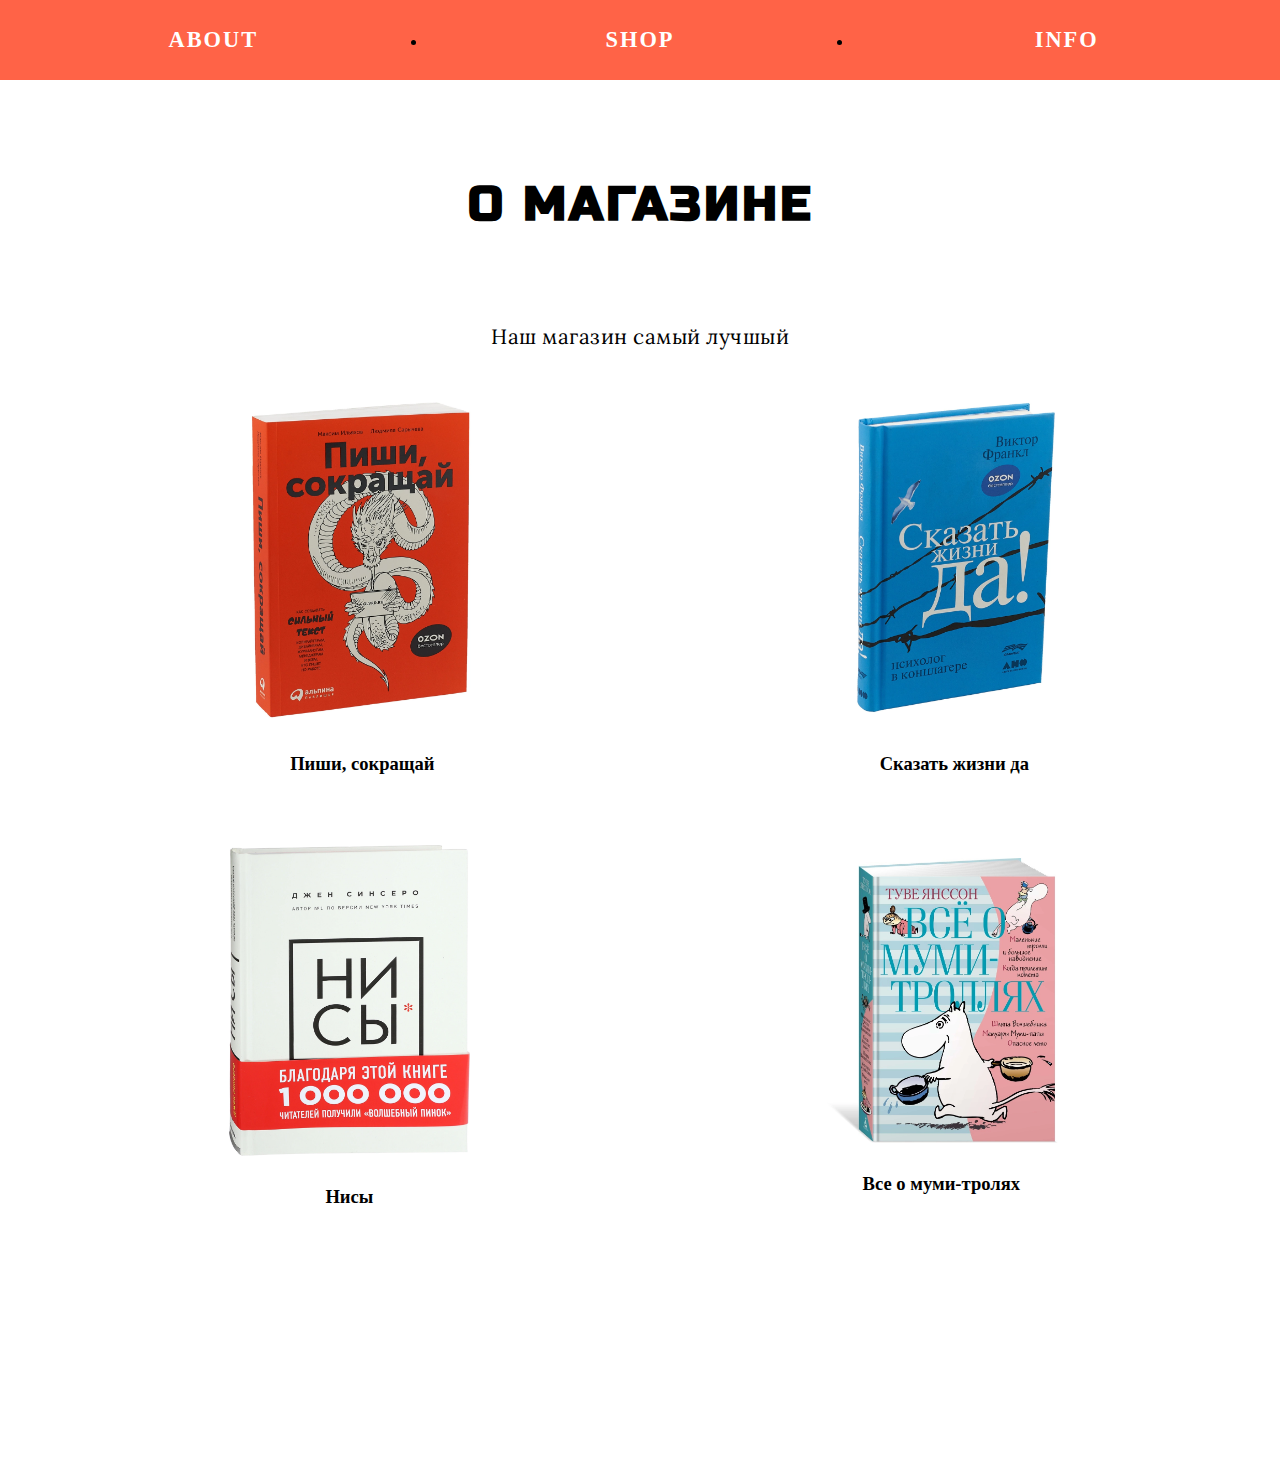
<file: 21/index.html>
<!DOCTYPE html>
<html lang="en">
<head>
    <meta charset="UTF-8">
    <title>Галлерея</title>
    <script src="jquery.js"></script>
    <link rel="stylesheet" href="style.css">
    <link rel="stylesheet" href="magnific.css">
    <script src="magnific.js"></script>
    <script src="code.js"></script>
    <link href="https://fonts.googleapis.com/css?family=Lora|Russo+One" rel="stylesheet">
    <link rel="stylesheet" href="https://use.fontawesome.com/releases/v5.5.0/css/all.css"
          integrity="sha384-B4dIYHKNBt8Bc12p+WXckhzcICo0wtJAoU8YZTY5qE0Id1GSseTk6S+L3BlXeVIU" crossorigin="anonymous">
</head>
<body>
    <header>
        <ul>
            <li><a href="#about">About</a></li>
            <li><a href="#Shop">Shop</a></li>
            <li><a href="#">Info</a></li>
        </ul>
    </header>
    <div class="main">

        <div  id="about">
            <h4>О магазине</h4>
            <p>Наш магазин самый лучшый</p>
        </div>

        <div class="shop" id="Shop">

            <div class="wrap">
                <a href="imiges/1.webp" class="shop">
                    <img src="imiges/1.webp">
                    <h5>Пиши, сокращай</h5>
                </a>

                <a href="imiges/2.webp" class="shop">
                    <img src="imiges/2.webp">
                    <h5>Сказать жизни да</h5>
                </a>
            </div>

            <div class="wrap">
                <a href="imiges/3.webp" class="shop">
                    <img src="imiges/3.webp">
                    <h5>Нисы</h5>
                </a>

                <a href="imiges/4.webp" class="shop">
                    <img src="imiges/4.webp">
                    <h5>Все о муми-тролях</h5>
                </a>
            </div>

        </div>

    </div>

</body>
</html>
</file>
<file: 21/style.css>
*{
    margin:0;
    padding:0;
    box-sizing:border-box;
}

li a{
    text-decoration: none;
    font-size: 1.2em;
    font-weight: 800;
    text-transform: uppercase;
    list-style-type: none;
}

header{
    background-color: #FF6347;
    height: 80px;
    display: flex;
}

ul{
    display: flex;
    align-items: center;
    flex: 200px;
}

ul li{
    flex: 100px;
    text-align: center;
}

ul li a{
    color: white;
    letter-spacing: 2px;
    font-size: 1.4em;
}

ul li a:hover{
    color: #FFD700;
}

h4{
    text-align: center;
    font-size: 3em;
    padding-bottom: 1em;
    padding-top: 2em;
    text-transform:uppercase;
    font-family: 'Russo One', sans-serif;
    letter-spacing:3px;
}

.main p{
    text-align: center;
    font-size: 1.3em;
    padding: 2em;
    font-family: 'Lora', serif;
    letter-spacing:0.5px;
}

.main{
    padding-bottom: 7em;
    padding-left: 3em;
    padding-right: 3em;
}

.shop{
    display: flex;
    justify-content: center;
    flex-direction: column;
    align-items: center;
    text-align: center;
    padding-bottom: 70px;
}

.shop a{
    text-decoration: none;
    font-size: 1.4em;
    color: black;
}

.shop img{
    width: 40%;
    padding-bottom: 30px;
    margin: 0 auto;
}
.wrap{
    display: flex;
}
</file>
